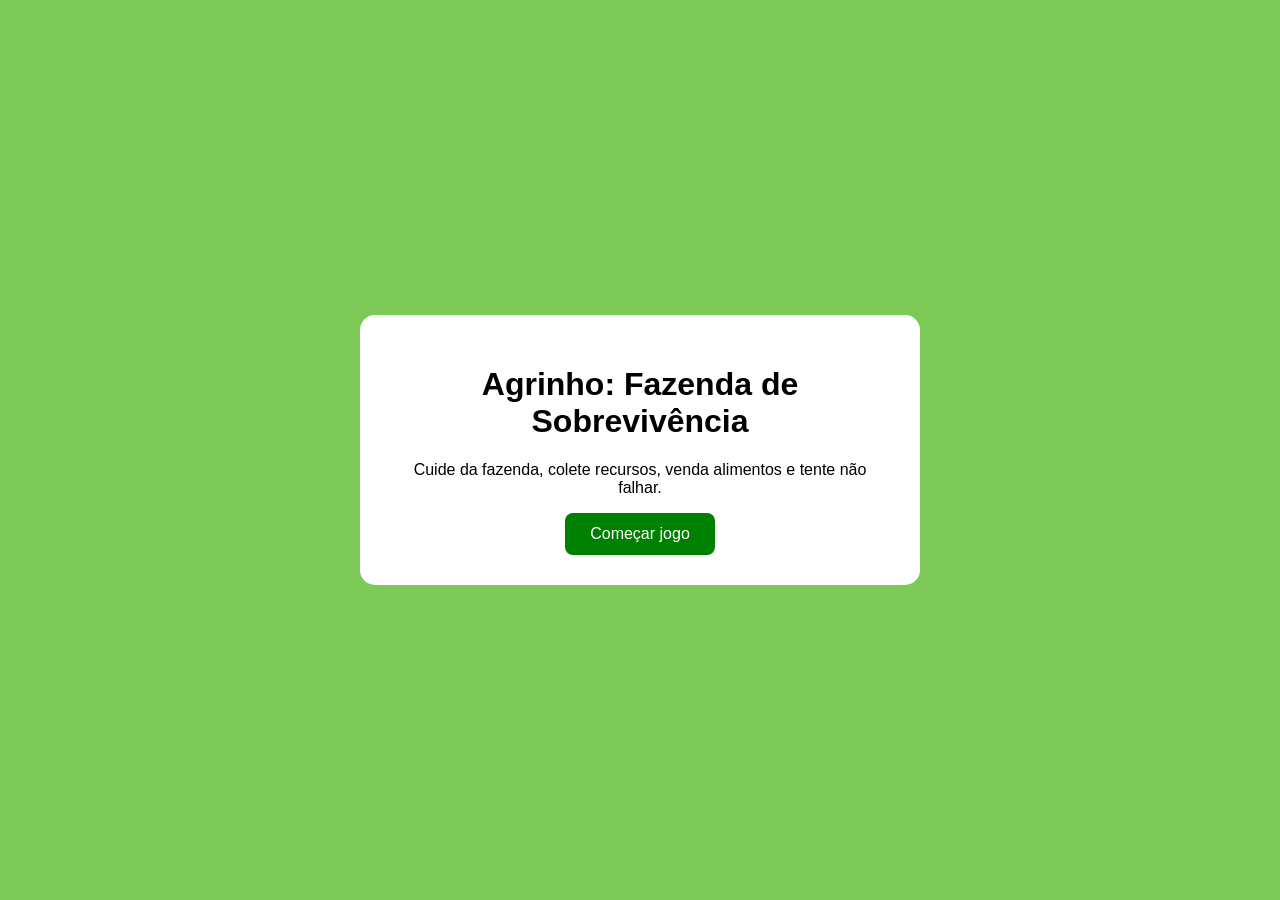
<file: index.html>
<!DOCTYPE html>
<html lang="pt-BR">
<head>
  <meta charset="UTF-8">
  <title>Agrinho Fazenda</title>
  <link rel="stylesheet" href=".\css\style.css">
</head>
<body class="menu">

  <div class="caixa-menu">
    <h1>Agrinho: Fazenda de Sobrevivência</h1>
    <p>Cuide da fazenda, colete recursos, venda alimentos e tente não falhar.</p>
    <a href="jogo.html">Começar jogo</a>
  </div>

</body>
</html>
</file>
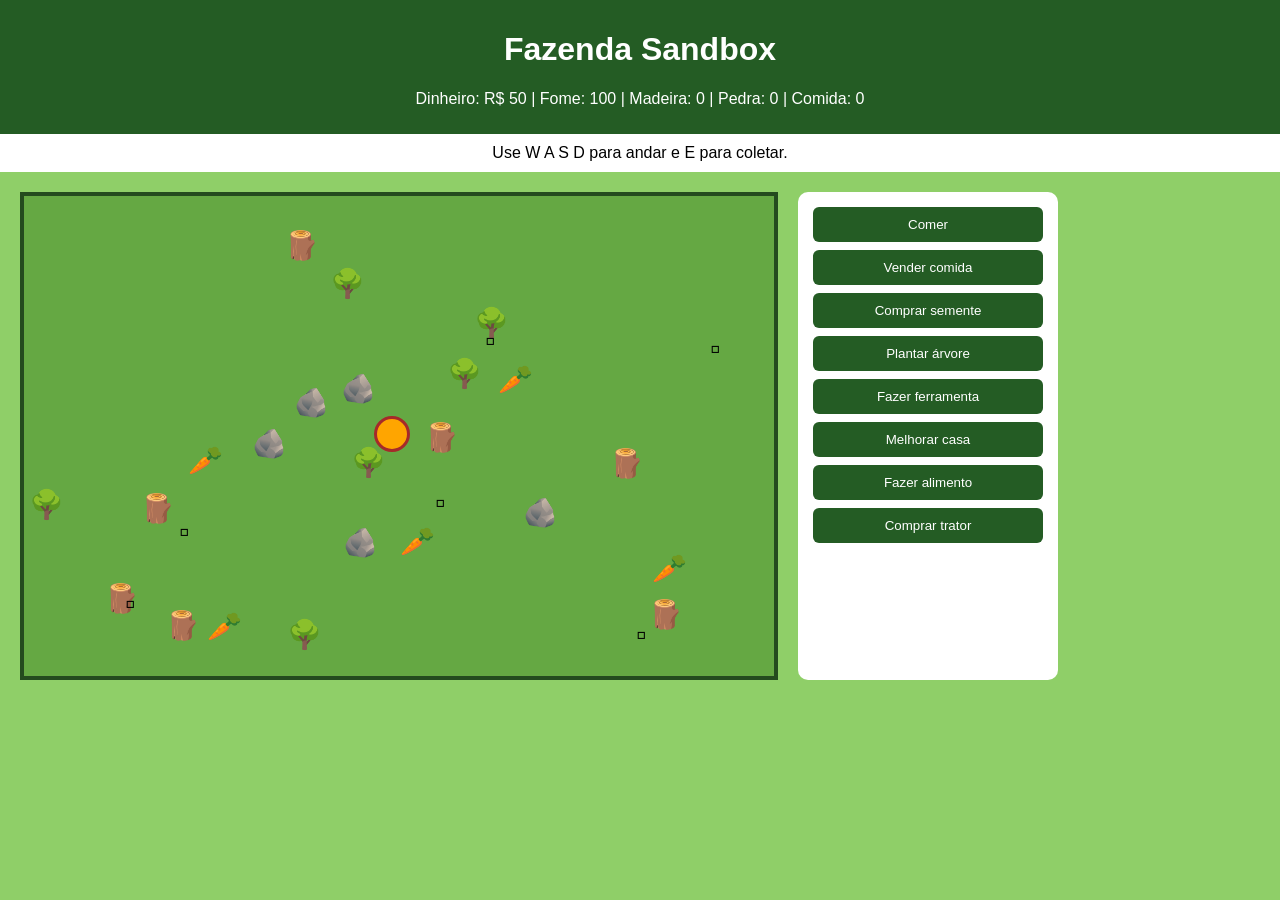
<file: jogo.html>
<!DOCTYPE html>
<html lang="pt-BR">
<head>
  <meta charset="UTF-8">
  <title>Jogo Agrinho</title>
  <link rel="stylesheet" href=".\css\style.css">
</head>
<body>

  <div class="topo">
    <h1>Fazenda Sandbox</h1>
    <p>
      Dinheiro: R$ <span id="dinheiro">50</span> |
      Fome: <span id="fome">100</span> |
      Madeira: <span id="madeira">0</span> |
      Pedra: <span id="pedra">0</span> |
      Comida: <span id="comida">0</span>
    </p>
  </div>

  <div id="aviso">Use W A S D para andar e E para coletar.</div>

  <div class="principal">
    <div id="mapa">
      <div id="jogador"></div>
    </div>

    <div class="painel">
      <button onclick="comer()">Comer</button>
      <button onclick="vender()">Vender comida</button>
      <button onclick="comprarSemente()">Comprar semente</button>
      <button onclick="plantar()">Plantar árvore</button>
      <button onclick="fazerFerramenta()">Fazer ferramenta</button>
      <button onclick="melhorarCasa()">Melhorar casa</button>
      <button onclick="cozinhar()">Fazer alimento</button>
      <button onclick="comprarTrator()">Comprar trator</button>
    </div>
  </div>

  <div id="fim">
    <h1>Você perdeu!</h1>
    <p id="motivo"></p>
    <a href="jogo.html">Jogar novamente</a>
  </div>

  <script src=".\js\app.js"></script>
</body>
</html>
</file>
